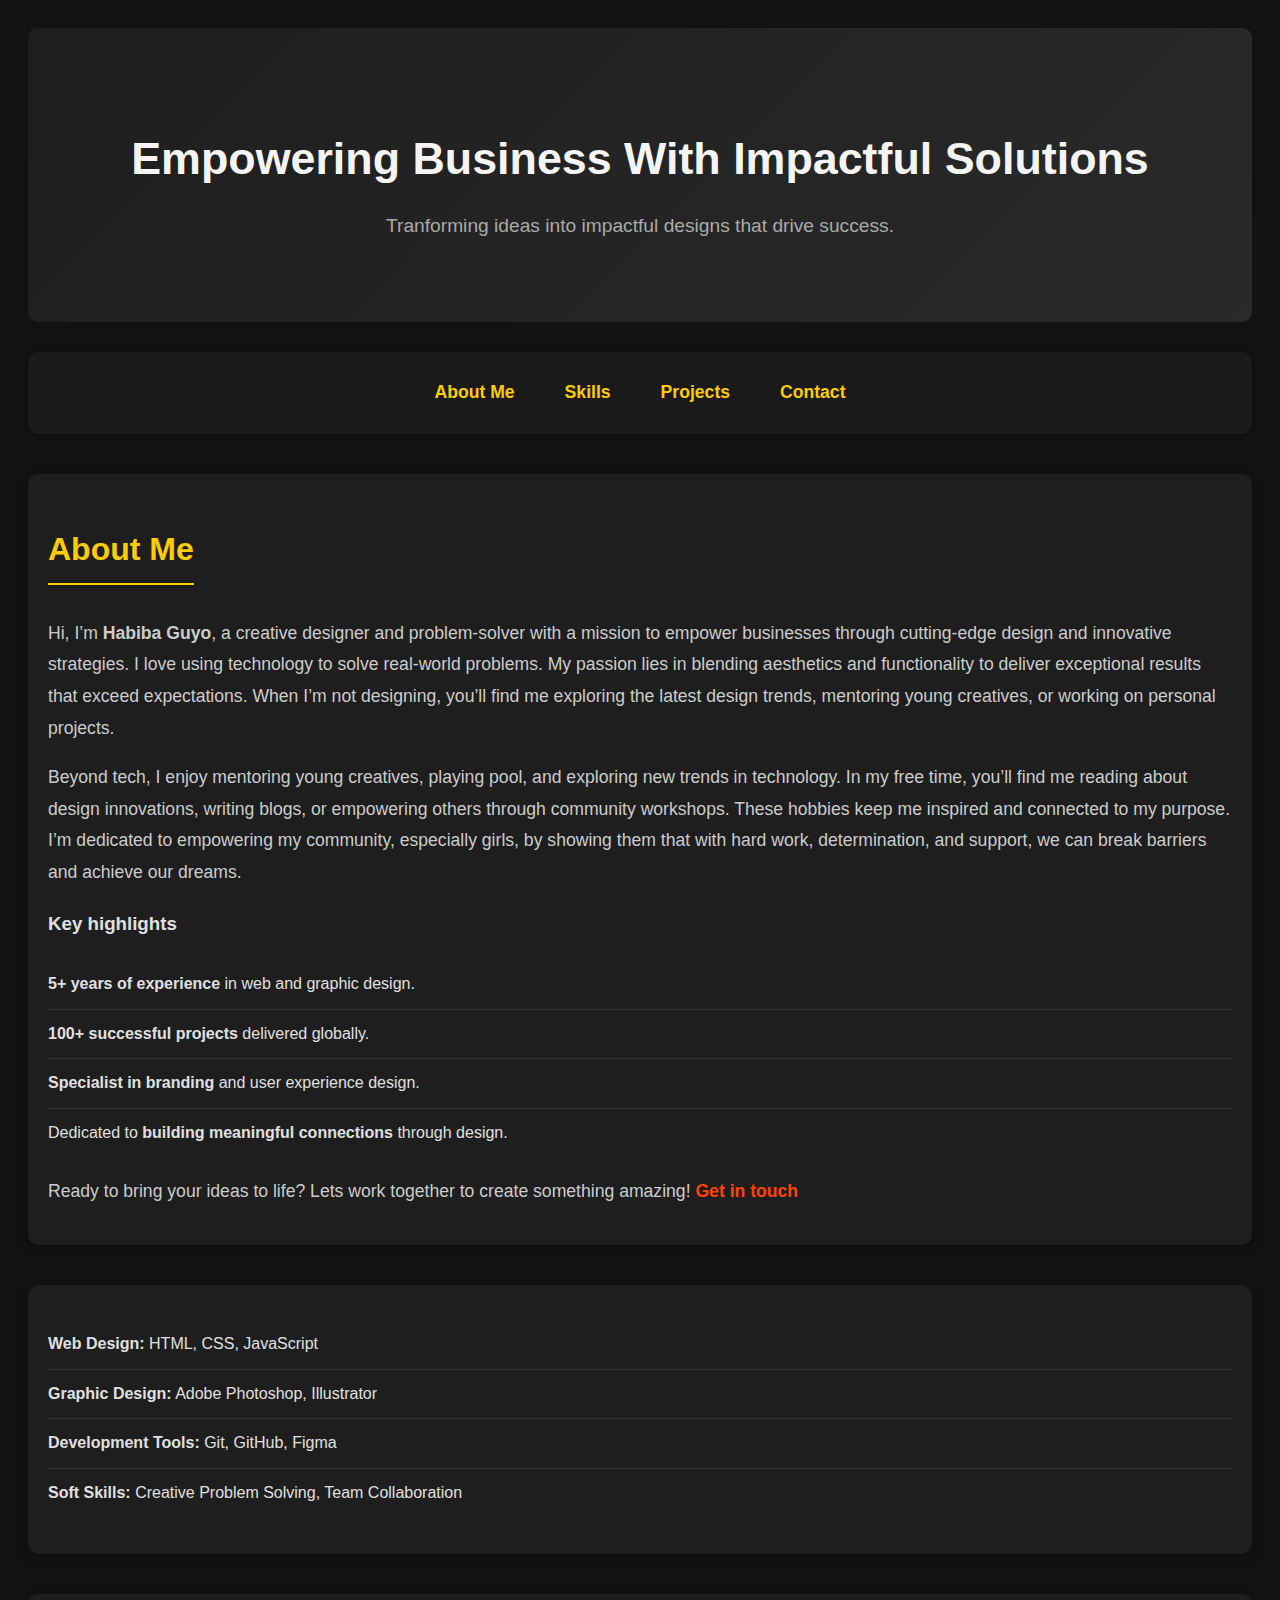
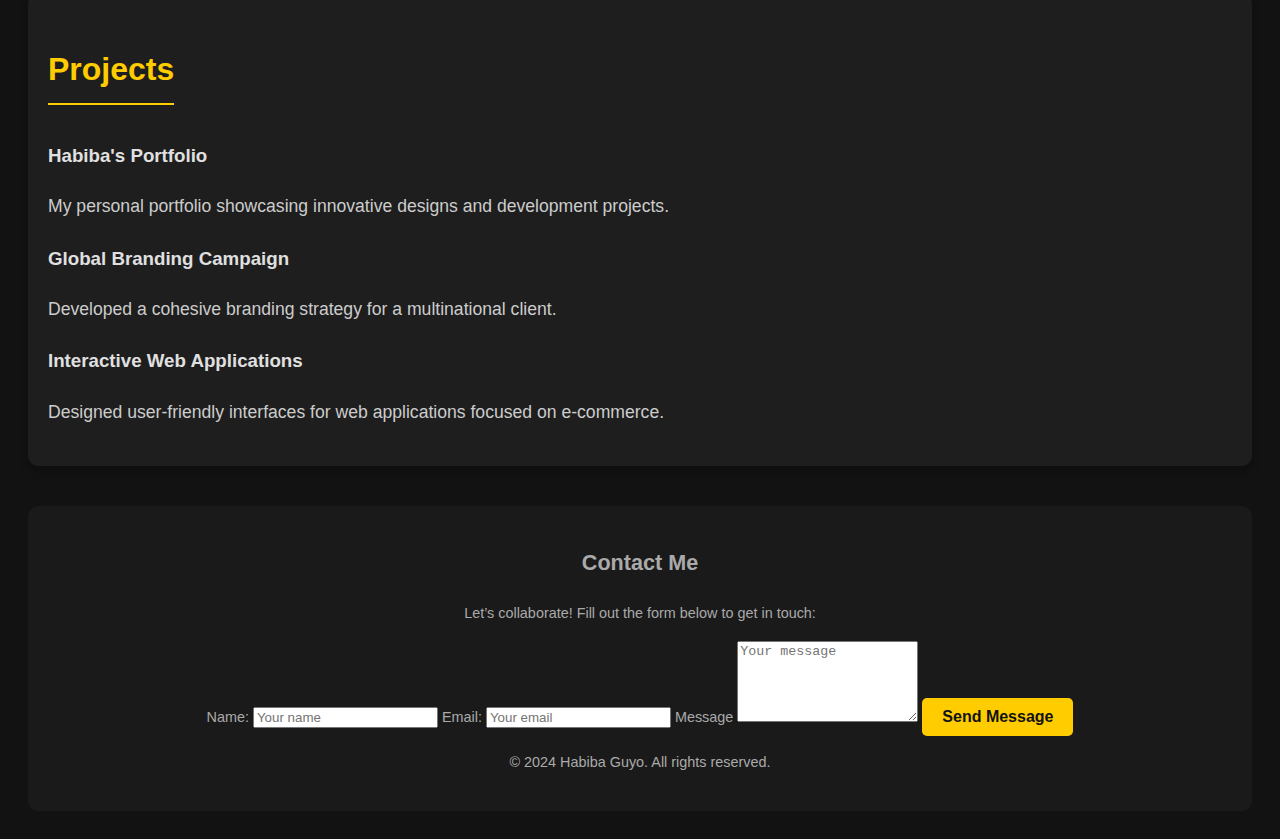
<file: index.html>
<!DOCTYPE html>
<html lang="en">
<head>
    <meta charset="UTF-8">
    <meta name="viewport" content="width=device-width, initial-scale=1.0">
    <link rel="stylesheet" href="style.css">

    <title>HABIBA HASSAN GUYO</title>
</head>
<body>

    <!-- Header section -->
          <header>
        <h1>Empowering Business With Impactful Solutions</h1>
        <p>Tranforming ideas into impactful designs that drive success.</p>
     </header>

     <!--Navigation-->
     <nav>
        <a href="#About">About Me</a>
        <a href="#Skills">Skills</a>
        <a href="projects">Projects</a>
        <a href="contact">Contact</a>
     </nav>

     <!--About Section-->
     <section id="About">
        <h2>About Me</h2>
        <p>
            Hi, I’m <strong>Habiba Guyo</strong>, a creative designer and problem-solver with a mission to empower businesses 
            through cutting-edge design and innovative strategies. I love using technology to solve real-world problems.  My passion lies in blending aesthetics and functionality to deliver exceptional results that exceed expectations. 
            When I’m not designing, you’ll find me exploring the latest design trends, mentoring young creatives, or working on personal projects.
        </p>
        
        <p>
            Beyond tech, I enjoy mentoring young creatives, playing pool, and exploring new trends in technology. In my free time, you’ll find me reading about design innovations, writing blogs, or empowering others through community workshops. These hobbies keep me inspired and connected to my purpose. I’m dedicated to empowering my community, especially girls, by showing them that with hard work, determination, and support, we can break barriers and achieve our dreams.        
        </p>

         <!--Key highlights-->
         <div id="highlights">
            <h3>Key highlights</h3>
            <ul>
                <li><strong>5+ years of experience</strong> in web and graphic design.</li>
                <li><strong>100+ successful projects</strong> delivered globally.</li>
                <li><strong>Specialist in branding</strong> and user experience design.</li>
                <li>Dedicated to <strong>building meaningful connections</strong> through design.</li>
            </ul>
         </div>

         <!--Call-to-action-->
         <p>
            Ready to bring your ideas to life? Lets work together to create something amazing!
            <a href="#contact" style="color: orangered; font-weight: bold; text-decoration: none;">Get in touch</a>
         </p>
     </section>

     <!--skills section-->
     <section id="Skills">
        <ul>
            <li><strong>Web Design:</strong> HTML, CSS, JavaScript</li>
            <li><strong>Graphic Design:</strong> Adobe Photoshop, Illustrator</li>
            <li><strong>Development Tools:</strong> Git, GitHub, Figma</li>
            <li><strong>Soft Skills:</strong> Creative Problem Solving, Team Collaboration</li>
        </ul>
     </section>

     <!--project section-->
     <section>
        <h2>Projects</h2>
        <div class="projects-container">
            <article>
                <h3>Habiba's Portfolio</h3>
                <p>My personal portfolio showcasing innovative designs and development projects.</p>
            </article>
            <article>
                <h3>Global Branding Campaign</h3>
                <p>Developed a cohesive branding strategy for a multinational client.</p>
            </article>
            <article>
                <h3>Interactive Web Applications</h3>
                <p>Designed user-friendly interfaces for web applications focused on e-commerce.</p>
            </article>
        </div>
     </section>

     <!--Footer-->
     <footer id="Contact">
        <h2>Contact Me</h2>
        <p>Let’s collaborate! Fill out the form below to get in touch:</p>
        <form action="#" method="post">
            <label for="name">Name: </label>
            <input type="text" id="name" placeholder="Your name" required>
            
            <label for="Email">Email: </label>
            <input type="Email" id="email" name="email" placeholder="Your email" required>

            <label for="message">Message</label>
            <textarea id="message" name="message" placeholder="Your message" rows="5" required></textarea>

            <button type="submit">Send Message</button>
        </form>

        <p>&copy; 2024 Habiba Guyo. All rights reserved.</p>
     </footer>
</body>
</html>
</file>
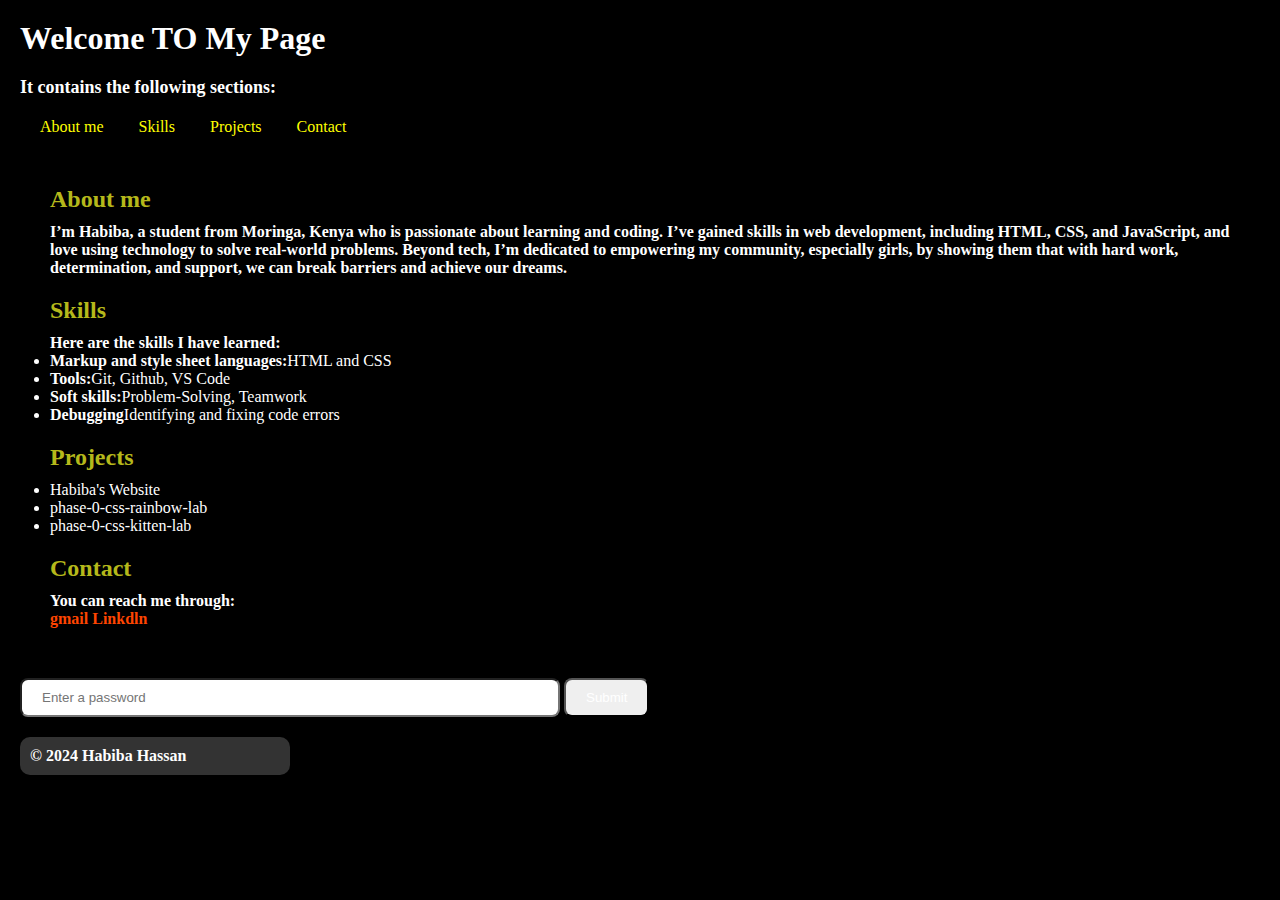
<file: my-personal-website/index.html>
<!DOCTYPE html>
<html lang="en">
<head>
    <meta charset="UTF-8">
    <meta name="viewport" content="width=device-width, initial-scale=1.0">
    <link rel="stylesheet" href="style.css"/>
    <title>Habiba's Website</title>
</head>
<body>
    <h1>Welcome TO My Page</h1>
      <p style="color: white; font-size: 18px; font-weight: bold;">It contains the following sections: </p>
        <nav>
        <a href="#About">About me</a>
        <a href="#Skills">Skills</a>
        <a href="#Projects">Projects</a>
        <a href="#Contact">Contact</a>
    </nav>
    <header>
            <section id="About">  
            <h2>About me</h2>
            <p>I’m Habiba, a student from Moringa, Kenya who is passionate about learning and coding. I’ve gained skills in web development, including HTML, CSS, and JavaScript, and love using technology to solve real-world problems. Beyond tech, I’m dedicated to empowering my community, especially girls, by showing them that with hard work, determination, and support, we can break barriers and achieve our dreams.</p>
        </section>
        <section id="Skills">
            <h2>Skills</h2>
            <p>Here are the skills I have learned: </p>
            <ul>
                <li><strong>Markup and style sheet languages:</strong>HTML and CSS</li>
                <li><strong>Tools:</strong>Git, Github, VS Code</li>
                <li><strong>Soft skills:</strong>Problem-Solving, Teamwork</li>
                <li><strong>Debugging</strong>Identifying and fixing code errors</li>
            </ul>
        </section>
        <section id="Projects">
            <h2>Projects</h2>
            <ul>
                <li>Habiba's Website</li>
                <li>phase-0-css-rainbow-lab</li>
                <li>phase-0-css-kitten-lab</li>
            </ul>
        </section>
        <section id="Contact">
            <h2>Contact</h2>
            <p>You can reach me through:</p>
            <a href="guyohabibahassan@gmail.com">gmail</a>
            <a href="https://www.linkedin.com/in/habiba-hassan-031667281?utm_source=share&utm_campaign=share_via&utm_content=profile&utm_medium=android_app" >Linkdln</a>
        </section>
    </header>
        <form>
            <input type="text" placeholder="Enter a password">
            <button type="submit">Submit</button>
        </form>
        <footer>
            <p>&copy; 2024 Habiba Hassan</p>
        </footer>    
    </body>
</html>
</file>
<file: my-personal-website/style.css>
* {
    margin: 0;
    padding: 0;
}

body {
    background-color: black;
    color: #333;
    padding: 20px;
}
h1{
    margin-bottom: 20px;
    color: white;
}
p{
    font-weight: bold;
 }

nav {
    display: flex;
    gap: 15px;
    background-color: black;
    text-align: center;
    padding: 10px;  
}
nav a{
    color: yellow;
    padding: 10px;
    text-decoration: none;  
         
}
nav a:hover{
    color: red;
}
header{
    padding: 30px;
    margin:auto;
    max-width: 1200px;
}
section{
    margin-bottom: 20px;
}
section h2{
    margin-bottom:10px;
    color: #b5b81b;
    font-size: 24px;
}
section p{
    font size: 24px;
    color: white;
}
#Skills ul{
    color: white;
}
strong{
    color: white
}
#Projects {
    list-style-type: none;
    color: white;
}
#Contact a{
    display: inline-block;
    color: orangered;
    font-weight: bold;
    text-decoration: none;
}
#contact a:hover{
    text-decoration: underline;
}
form input[type="text"] {
    width: 40%;
    padding: 10px 20px;
    border-radius: 8px;
    cursor: pointer;
    color: white;
    margin-bottom:20px;
}
form button[type="submit"]{
    padding: 10px 20px;
    border-radius: 8px;
    cursor: pointer;
    color: white;
    margin-bottom:20px;    
}
form button[type="submit"]:hover{
    background-color: darkgray;
}
footer{
    background-color: #333;
    padding: 10px;
    max-width: 250px;
    color: white;
    border-radius: 10px;
}
</file>
<file: style.css>
* Reset */
* {
    margin: 0;
    padding: 0;
    box-sizing: border-box;
}

/* Body Styling */
body {
    background-color: #121212; /* Elegant dark background */
    color: #e0e0e0; /* Light text for contrast */
    font-family: 'Roboto', Arial, sans-serif; /* Modern font */
    line-height: 1.8; /* Improved readability */
    padding: 20px;
    overflow-x: hidden;
}

/* Header Styling */
header {
    padding: 60px 20px;
    text-align: center;
    background: linear-gradient(135deg, #1e1e1e, #2a2a2a); /* Gradient for depth */
    border-radius: 10px;
    margin-bottom: 30px;
}

header h1 {
    color: #f4f4f4;
    font-size: 2.8rem;
    font-weight: bold;
    margin-bottom: 10px;
}
header p {
    color: #aaaaaa;
    font-size: 1.2rem;
    margin-top: 10px;
}

/* Navigation Bar */
nav {
    display: flex;
    justify-content: center;
    gap: 20px;
    background-color: #1a1a1a;
    padding: 15px;
    border-radius: 10px;
    margin-bottom: 40px;
    box-shadow: 0px 2px 5px rgba(0, 0, 0, 0.2); /* Subtle shadow for elevation */
}

nav a {
    color: #ffcc00; /* Bright yellow */
    padding: 10px 15px;
    text-decoration: none;
    font-size: 1.1rem;
    font-weight: bold;
    transition: color 0.3s ease, transform 0.2s ease;
}

nav a:hover {
    color: #ff5722; /* Vibrant hover color */
    transform: scale(1.1); /* Subtle hover effect */
}
/* Section Styling */
section {
    margin-bottom: 40px;
    padding: 20px;
    border-radius: 10px;
    background-color: #1e1e1e; /* Soft dark background */
    box-shadow: 0px 3px 8px rgba(0, 0, 0, 0.3); /* Subtle shadow */
}

section h2 {
    margin-bottom: 15px;
    color: #ffcc00; /* Bright yellow for headings */
    font-size: 2rem;
    border-bottom: 2px solid #ffcc00; /* Underline for elegance */
    display: inline-block;
    padding-bottom: 5px;
}

section p {
    font-size: 1.1rem;
    color: #cccccc;
}

/* Key Highlights List */
section ul {
    list-style: none;
    margin-top: 15px;
    padding-left: 0;
}
section ul li {
    padding: 10px 0;
    border-bottom: 1px solid #333;
    color: #e0e0e0;
    font-size: 1rem;
}

section ul li:last-child {
    border-bottom: none;
}

/* Footer Styling */
footer {
    text-align: center;
    background: #1a1a1a;
    padding: 20px;
    border-radius: 10px;
    margin-top: 40px;
    color: #aaaaaa;
    font-size: 0.9rem;
}

/* Button Styling */
button, a.button {
    background: #ffcc00;
    color: #121212;
    border: none;
    padding: 10px 20px;
    border-radius: 5px;
    cursor: pointer;
    font-weight: bold;
    font-size: 1rem;
    text-decoration: none;
    display: inline-block;
    transition: background-color 0.3s ease, transform 0.2s ease;
}
button:hover, a.button:hover {
    background: #ff5722;
    transform: scale(1.05);
}
</file>
